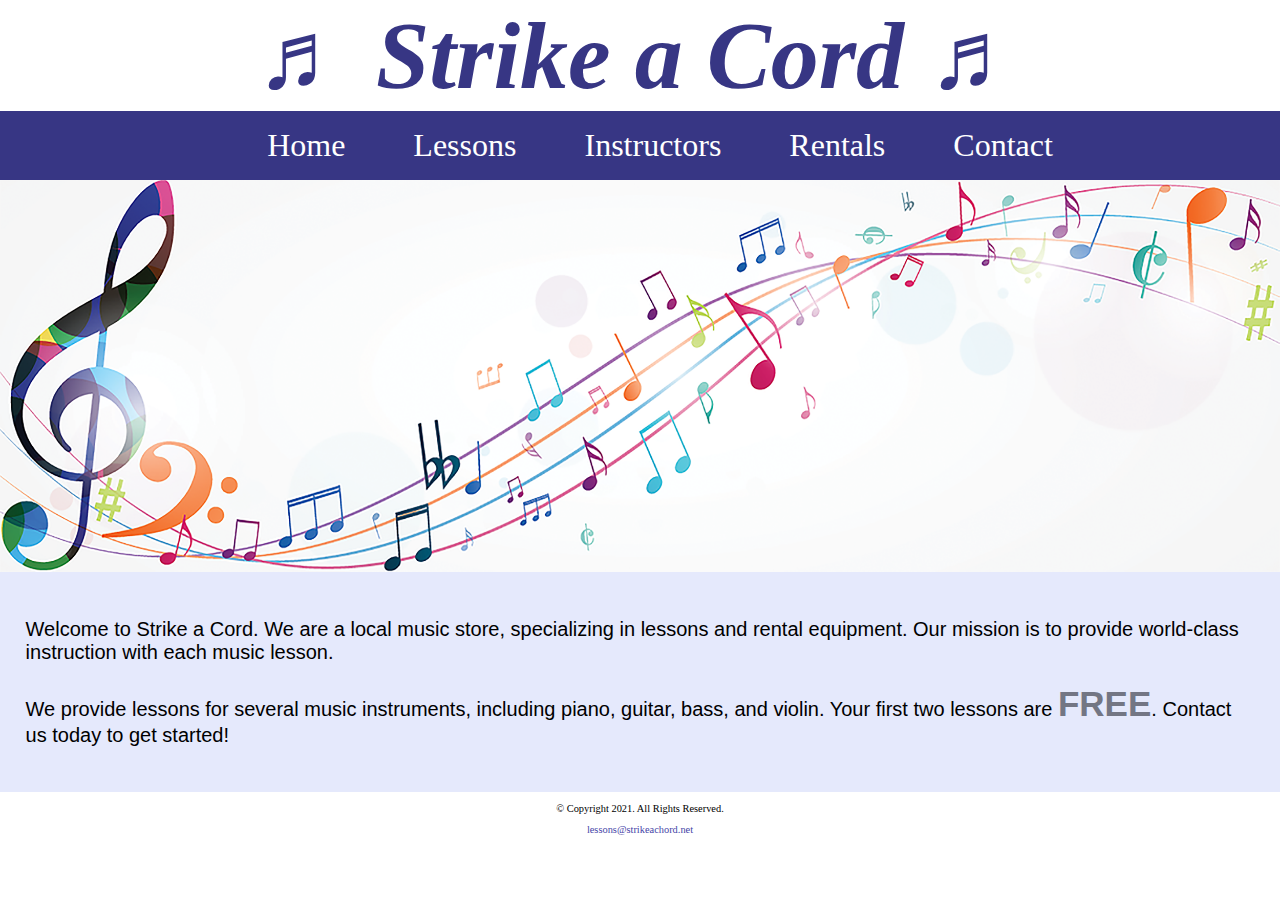
<file: music/index.html>
<!DOCTYPE html>
<!-- 
Student Name: Suzanne Lucas
File Name: index.html
Date: 2/12/2024
-->
<html lang="en">
<head>
    <title>Strike a Cord: Home Page</title>
    <meta charset="utf-8">
    <link rel="stylesheet" href="css/styles.css">
</head>
<body>

    <!-- Use the header area for the website name or logo. This is static. -->
    <header>
        <h1>&#9836; Strike a Cord &#9836;</h1>
    </header>

    <!-- Use the nav area to add Static hyperlinks to other pages within the website. -->
    <nav>
        <ul>
            <li><a href="index.html">Home</a></li>
            <li><a href="lessons.html">Lessons </a></li>
            <li><a href="instructors.html">Instructors</a></li>
            <li><a href="rentals.html">Rentals</a></li>
            <li><a href="contact.html">Contact</a></li>
        </ul>
    </nav>

    <!-- Hero Image -->
    <div id="hero">
        <img src="images/music-notes.png" alt="colorful music notes">
    </div>

    <!-- Use the main area to add the main content of the webpage. -->
    <main>

        <div id="intro">

            <p>Welcome to Strike a Cord. We are a local music store, specializing in lessons and rental equipment.
            Our mission is to provide world-class instruction with each music lesson.</p>

            <p> We provide lessons for several music instruments, including piano, guitar, bass, and violin. Your
            first two lessons are <span class="action">FREE</span>. Contact us today to get started!</p>

        </div>

    </main>

    <!-- Use the footer area to add footer static content like trademarks, social media links, contacts -->
    <footer>
        <p>&copy; Copyright 2021. All Rights Reserved.</p>
        <p><a href="mailto:lessons@strikeachord.net">lessons@strikeachord.net</a></p>
    </footer>
    
</body>
</html>
</file>
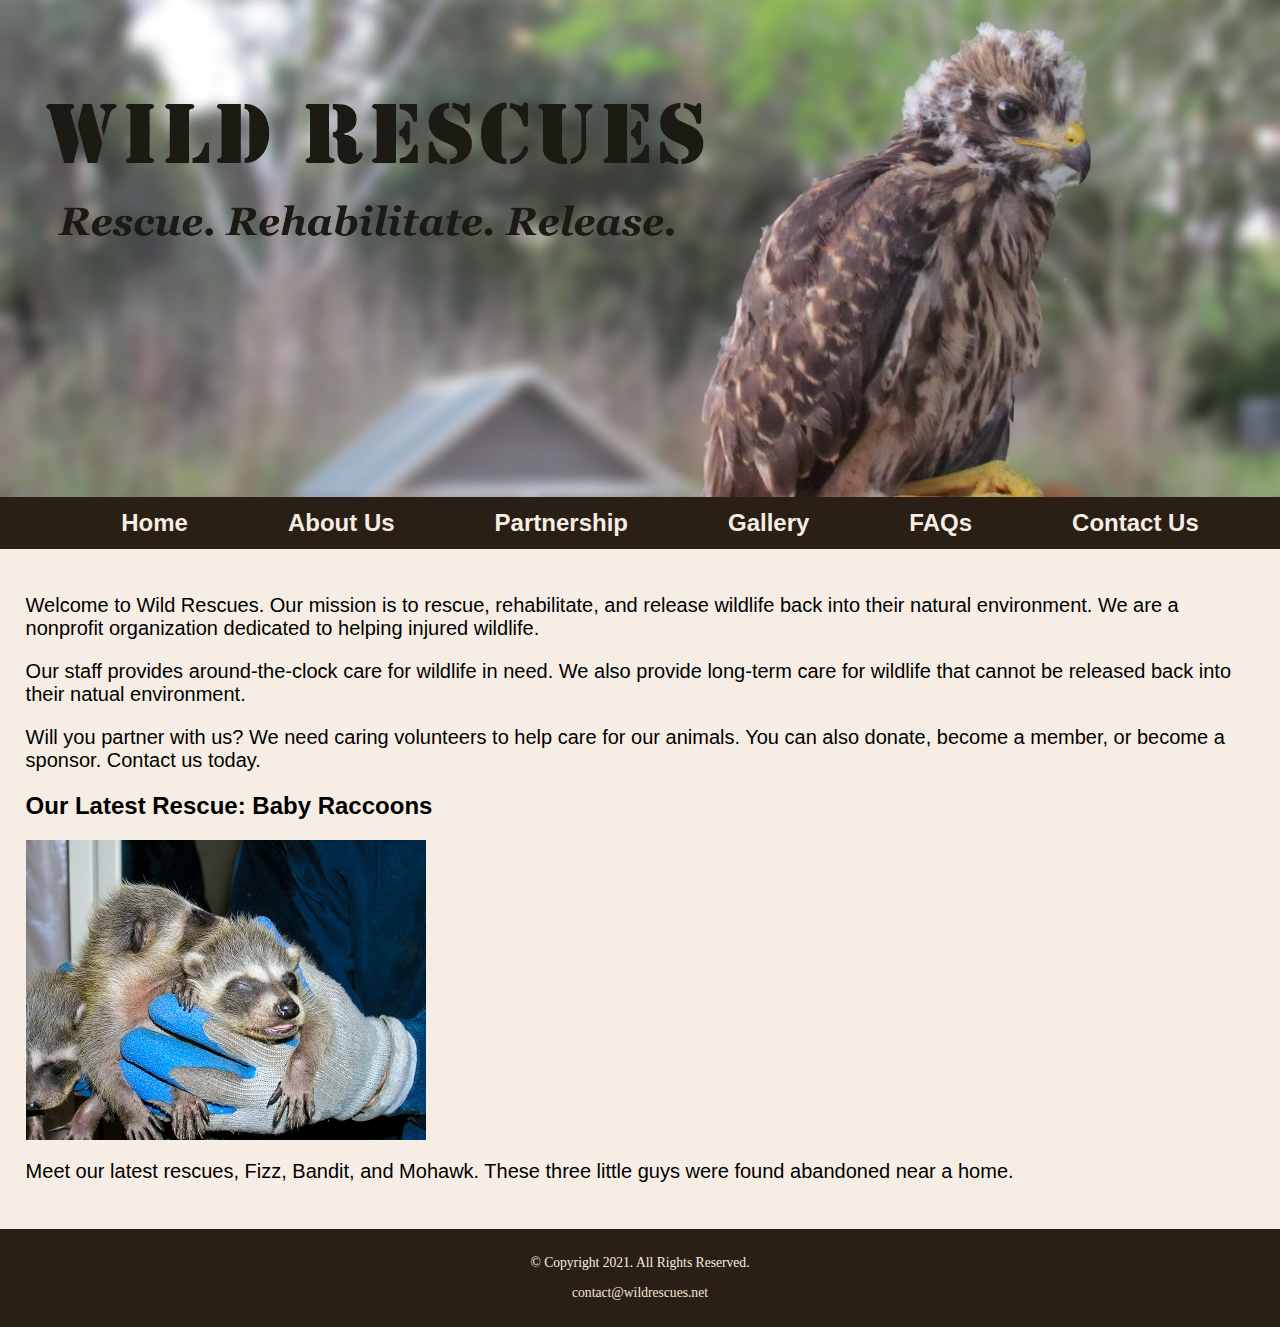
<file: rescue/index.html>
<!DOCTYPE html>
<!-- 
Student Name: Suzanne Lucas
File Name: index.html
Date: 2/28/2024
-->
<html lang="en">
<head>
    <title>Wild Rescues: Home</title>
    <meta charset="utf-8">
    <link rel="stylesheet" href="css/styles.css">
</head>
<body>

    <!-- Use the header area for the website name or logo. This is static. -->
    <header>
        <a href="index.html"><img src="images/baby-hawk.jpg" alt="rescued baby hawk"></a>
    </header>

    <!-- Use the nav area to add Static hyperlinks to other pages within the website. -->
    <nav>
        <ul>
            <li><a href="index.html">Home</a></li>
            <li><a href="about.html">About Us</a></li>
            <li><a href="partnership.html">Partnership</a></li>
            <li><a href="gallery.html">Gallery</a></li>
            <li><a href="faqs.html">FAQs</a></li>
            <li><a href="contact.html">Contact Us</a></li>
        </ul>
    </nav>

    <!-- Use the main area to add the main content of the webpage. -->
    <main>
        
        <div id="welcome">

            <p>Welcome to Wild Rescues. Our mission is to rescue, rehabilitate, and release wildlife back into their natural environment.
            We are a nonprofit organization dedicated to helping injured wildlife.</p>

            <p>Our staff provides around-the-clock care for wildlife in need. We also provide long-term care for wildlife that cannot be
            released back into their natual environment.</p>

            <p>Will you partner with us? We need caring volunteers to help care for our animals. You can also donate, become a 
            member, or become a sponsor. Contact us today.</p>

        </div>

        <div id="latest">

            <h2>Our Latest Rescue: Baby Raccoons</h2>

            <img src="images/baby-raccoons.jpg" alt="hands holding three baby raccoons">

            <p>Meet our latest rescues, Fizz, Bandit, and Mohawk. These three little guys were found abandoned near a home.</p>

        </div>

    </main>

    <!-- Use the footer area to add footer static content like trademarks, social media links, contacts -->
    <footer>
        <p>&copy; Copyright 2021. All Rights Reserved.</p>
        <p><a href="mailto:contact@wildrescues.net">contact@wildrescues.net</a></p>
    </footer>
    
</body>
</html>
</file>
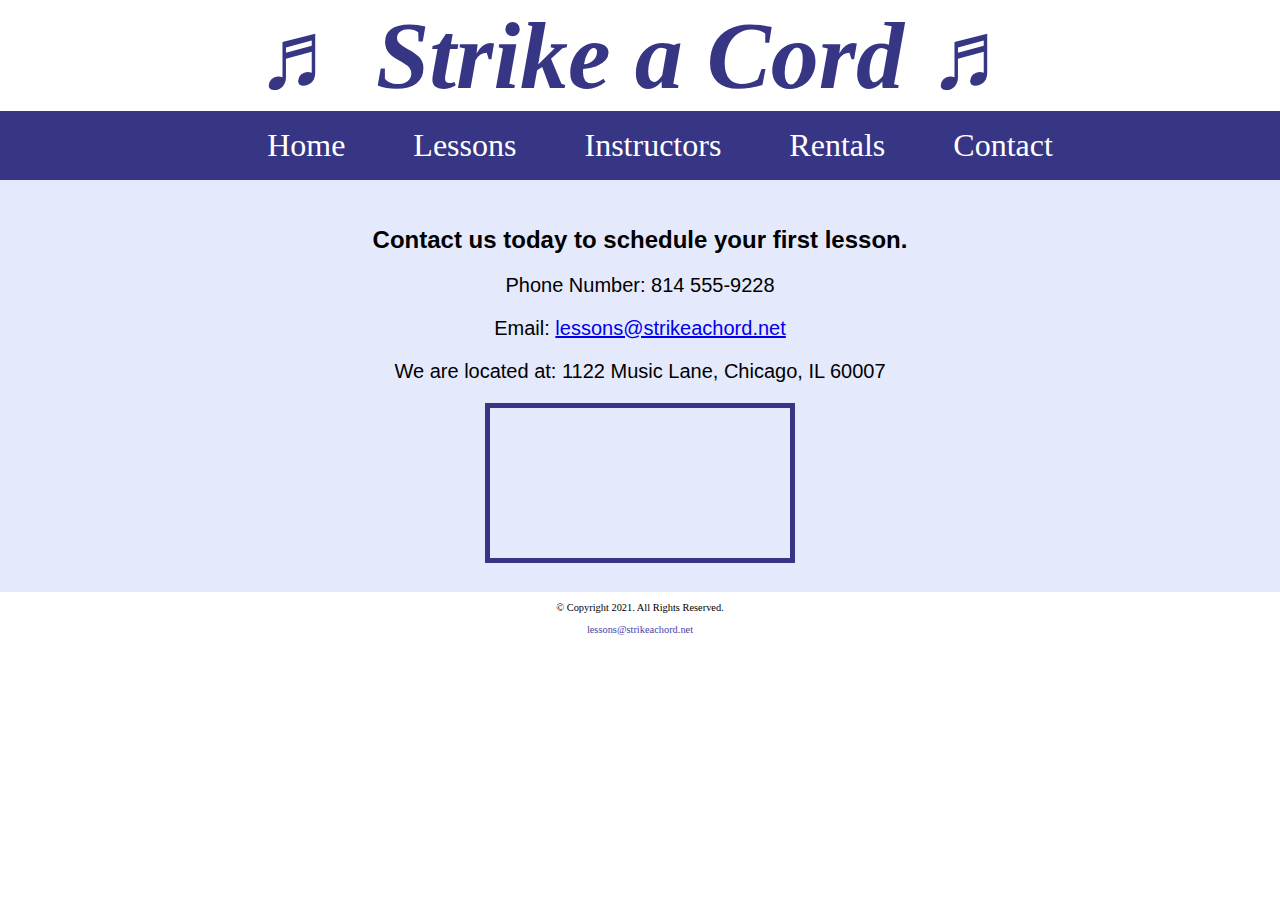
<file: music/Contact.html>
<!DOCTYPE html>
<!-- 
Student Name: Suzanne Lucas
File Name: contact.html
Date: 2/19/2024
-->
<html lang="en">
<head>
    <title>Strike a Cord: Contact</title>
    <meta charset="utf-8">
    <link rel="stylesheet" href="css/styles.css">
</head>
<body>

    <!-- Use the header area for the website name or logo. This is static. -->
    <header>
        <h1>&#9836; Strike a Cord &#9836;</h1>
    </header>

    <!-- Use the nav area to add Static hyperlinks to other pages within the website. -->
    <nav>
        <ul>
            <li><a href="index.html">Home</a></li>
            <li><a href="lessons.html">Lessons </a></li>
            <li><a href="instructors.html">Instructors</a></li>
            <li><a href="rentals.html">Rentals</a></li>
            <li><a href="contact.html">Contact</a></li>
        </ul>
    </nav>

    <!-- Use the main area to add the main content of the webpage. -->
    <main>

        <div id="contact">

            <h2>Contact us today to schedule your first lesson.</h2>
            
            <p>Phone Number: 814 555-9228</p>
            <p>Email: <a href="mailto:lessons@strikeachord.net">lessons@strikeachord.net</a></p>
            <p>We are located at: 1122 Music Lane, Chicago, IL 60007</p>

            <iframe src="https://www.google.com/maps/embed?pb=!1m18!1m12!1m3!1d380514.49363858043!2d-88.06160962171495!3d41.83326169479497!2m3!1f0!2f0!3f0!3m2!1i1024!2i768!4f13.1!3m3!1m2!1s0x880e2c3cd0f4cbed%3A0xafe0a6ad09c0c000!2sChicago%2C%20IL!5e0!3m2!1sen!2sus!4v1708355950438!5m2!1sen!2sus" 
            class="map" allowfullscreen="" loading="lazy" referrerpolicy="no-referrer-when-downgrade"></iframe>

        </div>

    </main>

    <!-- Use the footer area to add footer static content like trademarks, social media links, contacts -->
    <footer>
        <p>&copy; Copyright 2021. All Rights Reserved.</p>
        <p><a href="mailto:lessons@strikeachord.net">lessons@strikeachord.net</a></p>
    </footer>
    
</body>
</html>
</file>
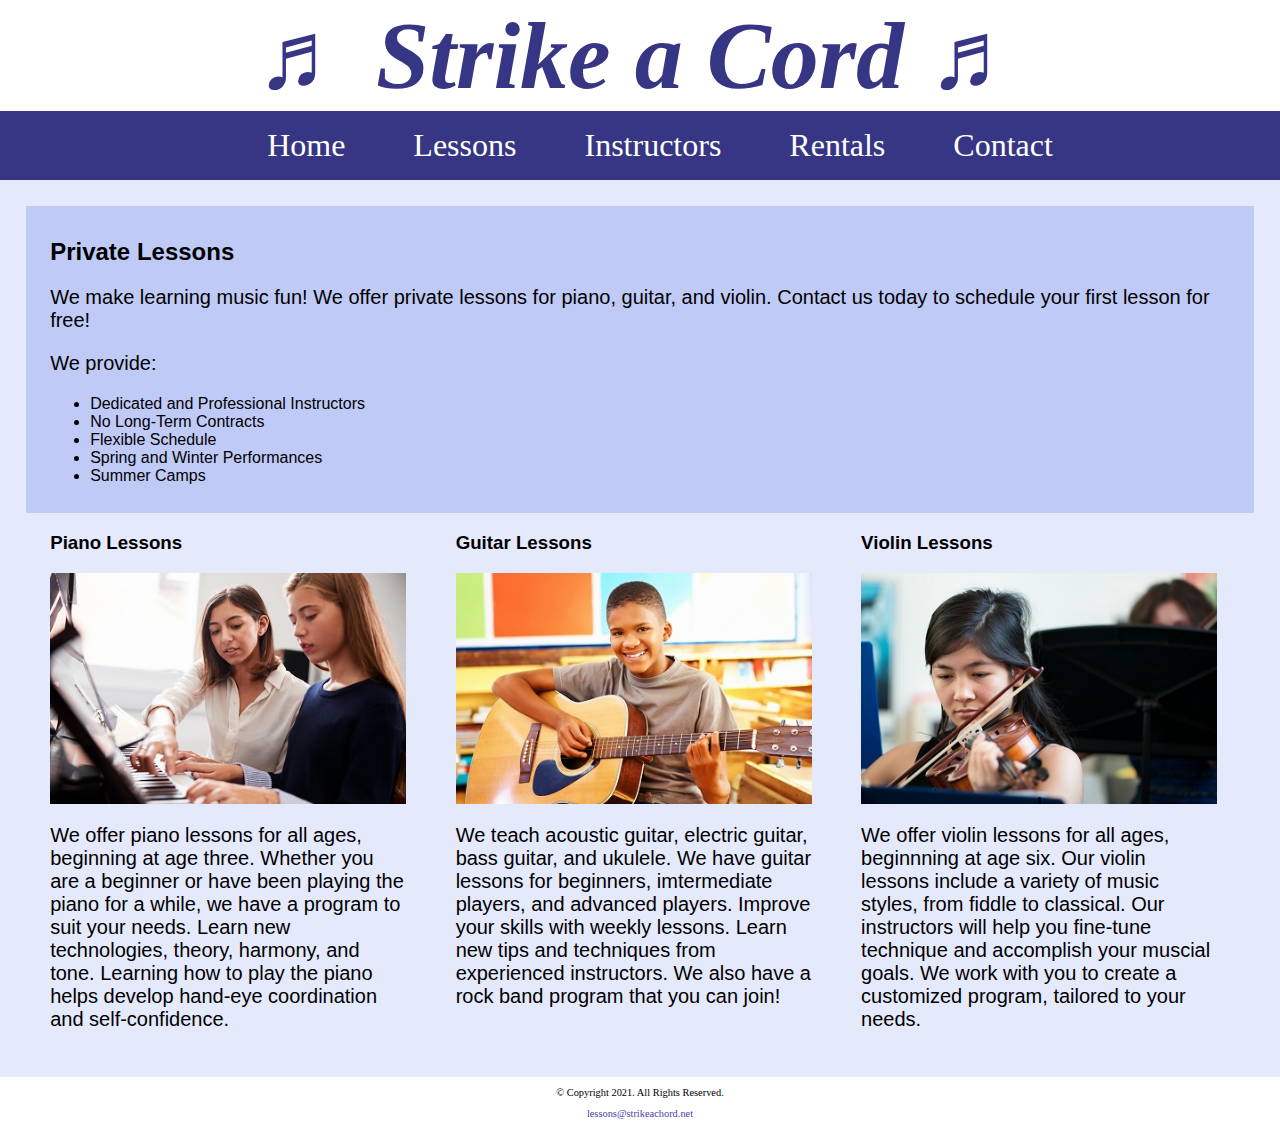
<file: music/lessons.html>
<!DOCTYPE html>
<!-- 
Student Name: Suzanne Lucas
File Name: lessons.html
Date: 2/19/2024
-->
<html lang="en">
<head>
    <title>Strike a Cord: Lessons</title>
    <meta charset="utf-8">
    <link rel="stylesheet" href="css/styles.css">
</head>
<body>

    <!-- Use the header area for the website name or logo. This is static. -->
    <header>
        <h1>&#9836; Strike a Cord &#9836;</h1>
    </header>

    <!-- Use the nav area to add Static hyperlinks to other pages within the website. -->
    <nav>
        <ul>
            <li><a href="index.html">Home</a></li>
            <li><a href="lessons.html">Lessons </a></li>
            <li><a href="instructors.html">Instructors</a></li>
            <li><a href="rentals.html">Rentals</a></li>
            <li><a href="contact.html">Contact</a></li>
        </ul>
    </nav>

    <!-- Use the main area to add the main content of the webpage. -->
    <main>

        <div id="info">

            <h2>Private Lessons</h2>

            <p>We make learning music fun! We offer private lessons for piano, 
            guitar, and violin. Contact us today to schedule your first lesson 
            for free!</p>

            <p>We provide:</p>

            <ul>
                <li>Dedicated and Professional Instructors</li>
                <li>No Long-Term Contracts</li>
                <li>Flexible Schedule</li>
                <li>Spring and Winter Performances</li>
                <li>Summer Camps</li>
            </ul>

        </div>

        <div id="piano">

            <h3>Piano Lessons</h3>

            <img src="images/piano-lesson.jpg" alt="piano teacher and student sitting at a piano">

            <p>We offer piano lessons for all ages, beginning at age three. Whether you are a beginner 
            or have been playing the piano for a while, we have a program to suit your needs. Learn
            new technologies, theory, harmony, and tone. Learning how to play the piano helps develop
            hand-eye coordination and self-confidence.</p>
            
        </div>

        <div id="guitar">
            
            <h3>Guitar Lessons</h3>

            <img src="images/child-guitar.jpg" alt="child with smile holding a guitar">

            <p>We teach acoustic guitar, electric guitar, bass guitar, and ukulele. We have guitar lessons for
            beginners, imtermediate players, and advanced players. Improve your skills with weekly lessons. Learn
            new tips and techniques from experienced instructors. We also have a rock band program that you can join!</p>

        </div>

        <div id="violin">
            
            <h3>Violin Lessons</h3>

            <img src="images/woman-violin.jpg" alt="woman playing the violin">

            <p>We offer violin lessons for all ages, beginnning at age six. Our violin lessons include
            a variety of music styles, from fiddle to classical. Our instructors will help you fine-tune
            technique and accomplish your muscial goals. We work with you to create a customized program,
            tailored to your needs.</p>

        </div>

    </main>

    <!-- Use the footer area to add footer static content like trademarks, social media links, contacts -->
    <footer>
        <p>&copy; Copyright 2021. All Rights Reserved.</p>
        <p><a href="mailto:lessons@strikeachord.net">lessons@strikeachord.net</a></p>
    </footer>
    
</body>
</html>
</file>
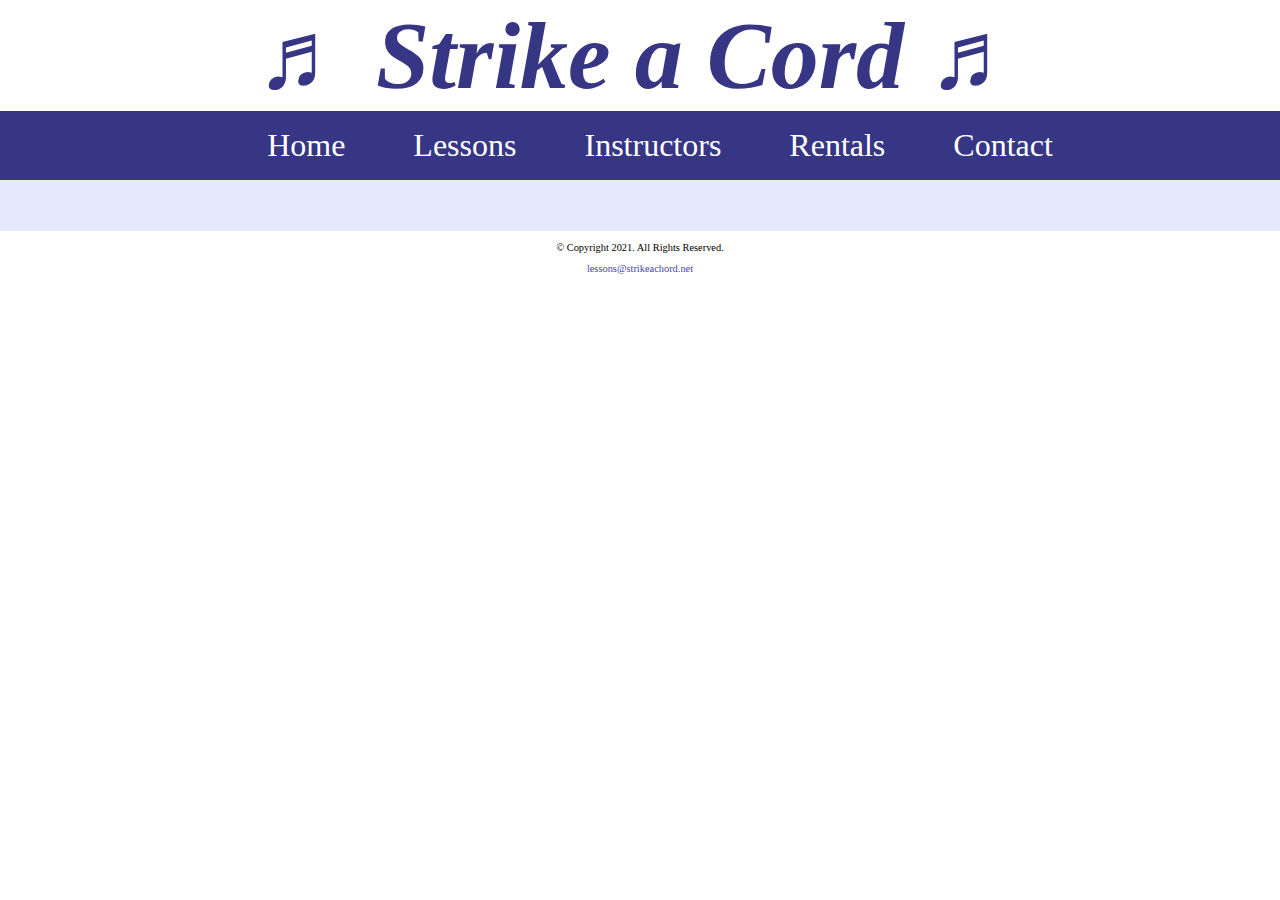
<file: music/template.html>
<!DOCTYPE html>
<!-- 
Student Name: Suzanne Lucas
File Name: template.html
Date: 2/12/2024
-->
<html lang="en">
<head>
    <title>Strike a Cord: Template</title>
    <meta charset="utf-8">
    <link rel="stylesheet" href="css/styles.css">
</head>
<body>

    <!-- Use the header area for the website name or logo. This is static. -->
    <header>
        <h1>&#9836; Strike a Cord &#9836;</h1>
    </header>

    <!-- Use the nav area to add Static hyperlinks to other pages within the website. -->
    <nav>
        <ul>
            <li><a href="index.html">Home</a></li>
            <li><a href="lessons.html">Lessons </a></li>
            <li><a href="instructors.html">Instructors</a></li>
            <li><a href="rentals.html">Rentals</a></li>
            <li><a href="contact.html">Contact</a></li>
        </ul>
    </nav>

    <!-- Use the main area to add the main content of the webpage. -->
    <main>

        <div>

        </div>

    </main>

    <!-- Use the footer area to add footer static content like trademarks, social media links, contacts -->
    <footer>
        <p>&copy; Copyright 2021. All Rights Reserved.</p>
        <p><a href="mailto:lessons@strikeachord.net">lessons@strikeachord.net</a></p>
    </footer>
    
</body>
</html>
</file>
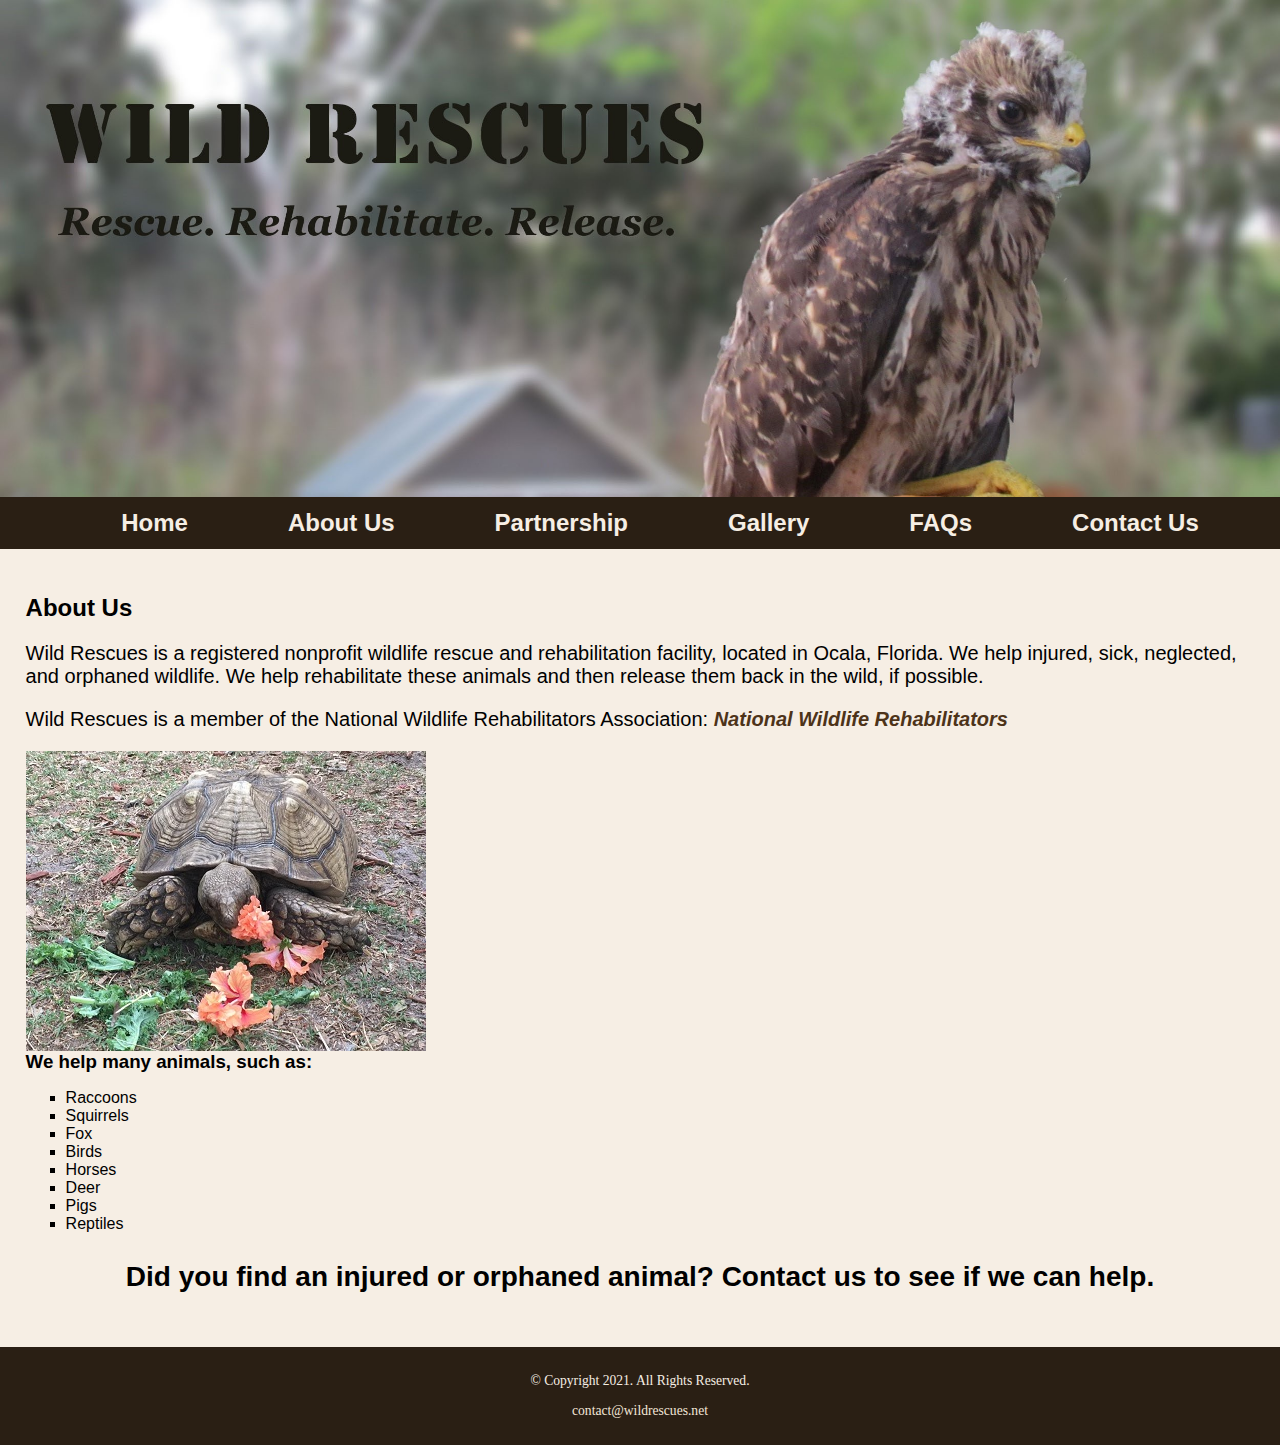
<file: rescue/about.html>
<!DOCTYPE html>
<!-- 
Student Name: Suzanne Lucas
File Name: about.html
Date: 2/19/2024
-->
<html lang="en">
<head>
    <title>Wild Rescues: About Us</title>
    <meta charset="utf-8">
    <link rel="stylesheet" href="css/styles.css">
</head>
<body>

    <!-- Use the header area for the website name or logo. This is static. -->
    <header>
        <a href="about.html"><img src="images/baby-hawk.jpg" alt="rescued baby hawk"></a>
    </header>

    <!-- Use the nav area to add Static hyperlinks to other pages within the website. -->
    <nav>
        <ul>
            <li><a href="index.html">Home</a></li>
            <li><a href="about.html">About Us</a></li>
            <li><a href="partnership.html">Partnership</a></li>
            <li><a href="gallery.html">Gallery</a></li>
            <li><a href="faqs.html">FAQs</a></li>
            <li><a href="contact.html">Contact Us</a></li>
        </ul>
    </nav>

    <!-- Use the main area to add the main content of the webpage. -->
    <main>

        <div id="info">

            <h2>About Us</h2>

            <p>Wild Rescues is a registered nonprofit wildlife rescue and rehabilitation facility,
            located in Ocala, Florida. We help injured, sick, neglected, and orphaned wildlife. We
            help rehabilitate these animals and then release them back in the wild, if possible.</p>
            
            <p>Wild Rescues is a member of the National Wildlife Rehabilitators Association: 
            <a class="link" href="https://www.nwrawildlife.org/" target="_blank">National Wildlife Rehabilitators</a></p>

            <img src="images/tortoise.jpg" alt="tortoise eating vegetation">

            <h3>We help many animals, such as:</h3>

                 <ul>
                    <li>Raccoons</li>
                    <li>Squirrels</li>
                    <li>Fox</li>
                    <li>Birds</li>
                    <li>Horses</li>
                    <li>Deer</li>
                    <li>Pigs</li>
                    <li>Reptiles</li>
                 </ul>
            
            <p class="action">Did you find an injured or orphaned animal? Contact us to see if we can help.</p>

        </div>

    </main>

    <!-- Use the footer area to add footer static content like trademarks, social media links, contacts -->
    <footer>
        <p>&copy; Copyright 2021. All Rights Reserved.</p>
        <p><a href="mailto:contact@wildrescues.net">contact@wildrescues.net</a></p>
    </footer>
    
</body>
</html>
</file>
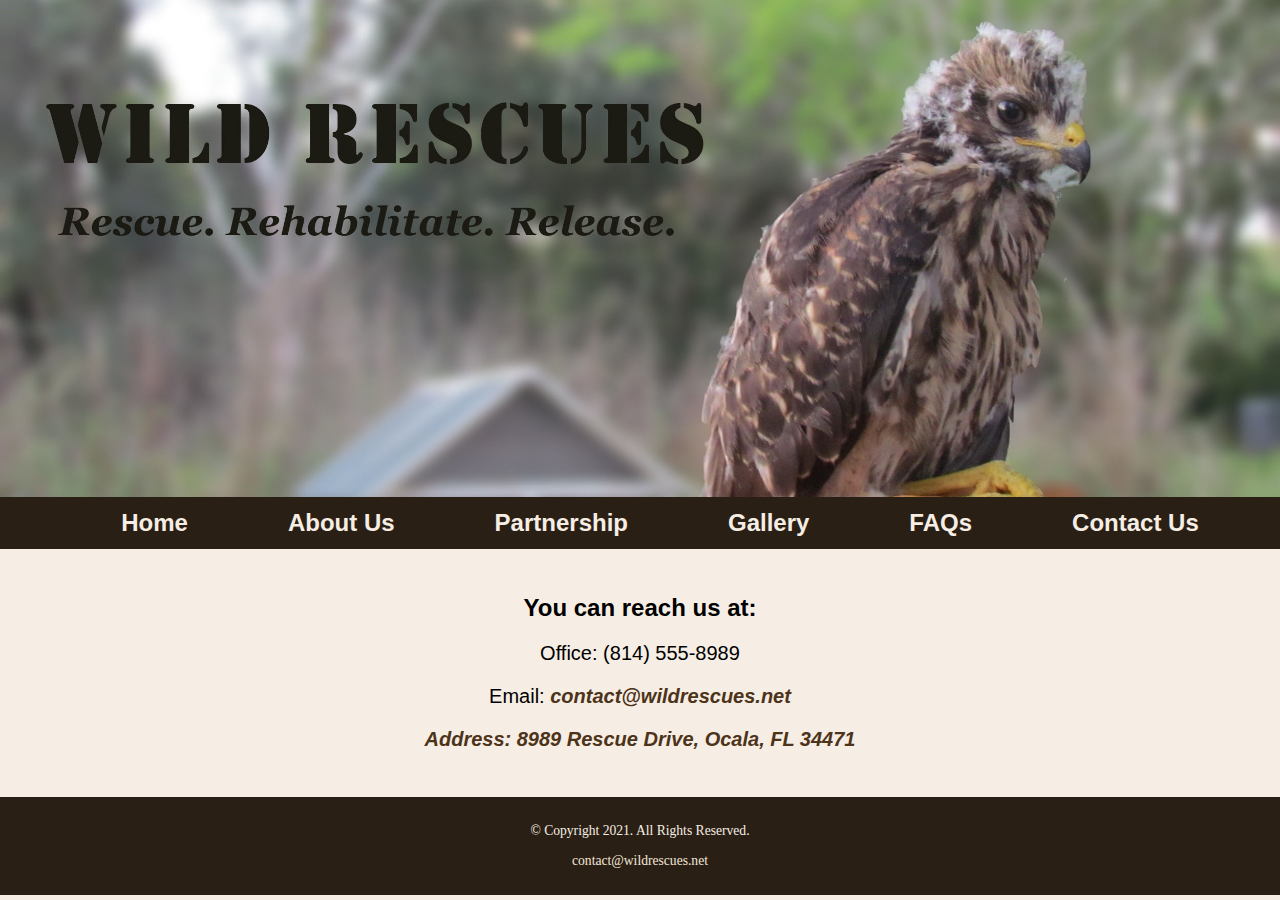
<file: rescue/contact.html>
<!DOCTYPE html>
<!-- 
Student Name: Suzanne Lucas
File Name: Contact.html
Date: 2/19/2024
-->
<html lang="en">
<head>
    <title>Wild Rescues: Contact</title>
    <meta charset="utf-8">
    <link rel="stylesheet" href="css/styles.css">
</head>
<body>

    <!-- Use the header area for the website name or logo. This is static. -->
    <header>
        <a href="contact.html"><img src="images/baby-hawk.jpg" alt="rescued baby hawk"></a>
    </header>

    <!-- Use the nav area to add Static hyperlinks to other pages within the website. -->
    <nav>
        <ul>
            <li><a href="index.html">Home</a></li>
            <li><a href="about.html">About Us</a></li>
            <li><a href="partnership.html">Partnership</a></li>
            <li><a href="gallery.html">Gallery</a></li>
            <li><a href="faqs.html">FAQs</a></li>
            <li><a href="contact.html">Contact Us</a></li>
        </ul>
    </nav>

    <!-- Use the main area to add the main content of the webpage. -->
    <main>

        <div id="contact">

            <h2>You can reach us at:</h2>

            <p>Office: (814) 555-8989</p>
            <p>Email: <a class="link" href="mailto:contact@wildrescues.net">contact@wildrescues.net</a></p>
            <p><a class="link" href="https://maps.app.goo.gl/x3NR55rF5KCjSB75A" target="_blank">Address: 8989 Rescue Drive, Ocala, FL 34471</a></p>

        </div>

    </main>

    <!-- Use the footer area to add footer static content like trademarks, social media links, contacts -->
    <footer>
        <p>&copy; Copyright 2021. All Rights Reserved.</p>
        <p><a href="mailto:contact@wildrescues.net">contact@wildrescues.net</a></p>
    </footer>
    
</body>
</html>
</file>
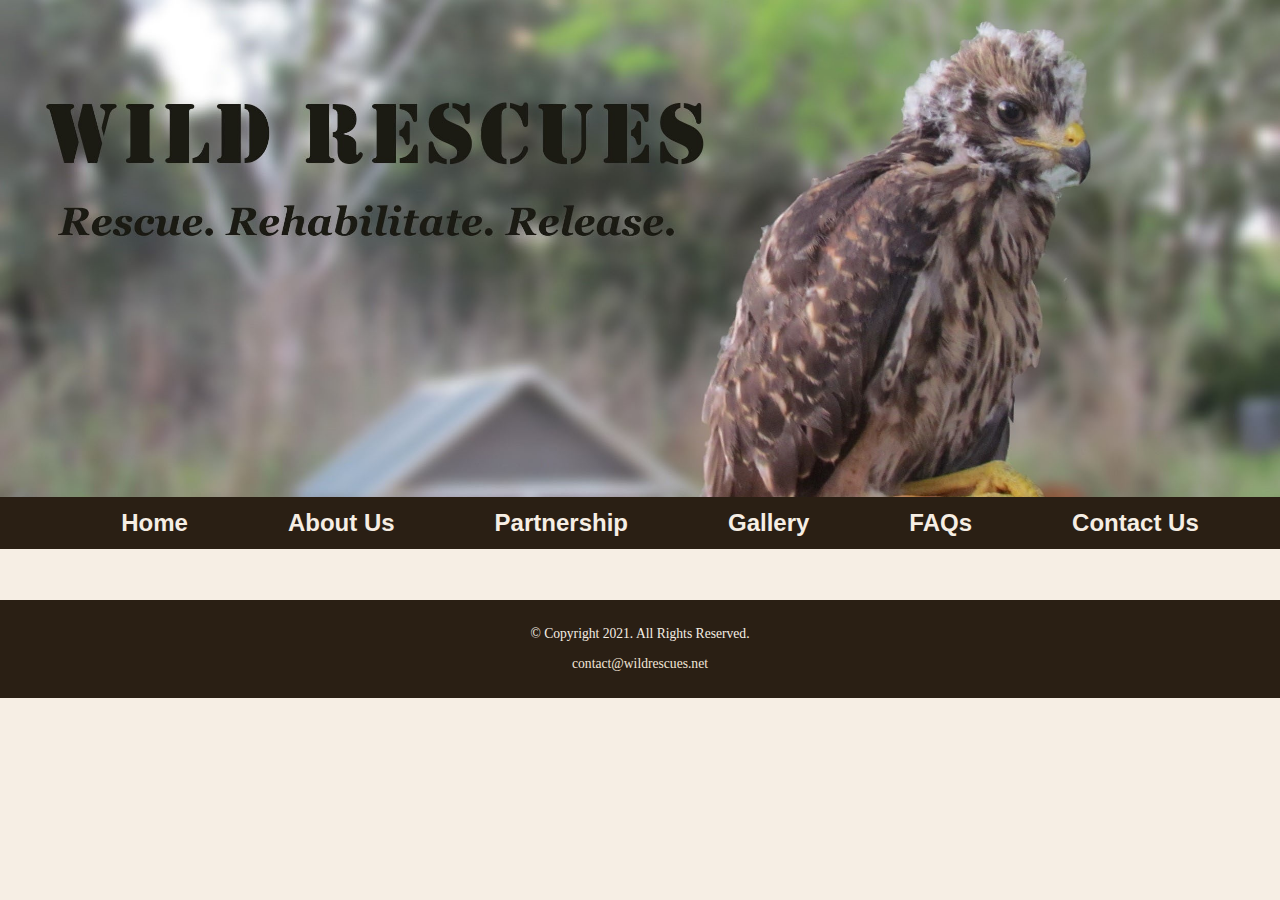
<file: rescue/template.html>
<!DOCTYPE html>
<!-- 
Student Name: Suzanne Lucas
File Name: template.html
Date: 2/12/2024
-->
<html lang="en">
<head>
    <title>Wild Rescues: Template</title>
    <meta charset="utf-8">
    <link rel="stylesheet" href="css/styles.css">
</head>
<body>

    <!-- Use the header area for the website name or logo. This is static. -->
    <header>
        <a href="template.html"><img src="images/baby-hawk.jpg" alt="rescued baby hawk"></a>
    </header>

    <!-- Use the nav area to add Static hyperlinks to other pages within the website. -->
    <nav>
        <ul>
            <li><a href="index.html">Home</a></li>
            <li><a href="about.html">About Us</a></li>
            <li><a href="partnership.html">Partnership</a></li>
            <li><a href="gallery.html">Gallery</a></li>
            <li><a href="faqs.html">FAQs</a></li>
            <li><a href="contact.html">Contact Us</a></li>
        </ul>
    </nav>

    <!-- Use the main area to add the main content of the webpage. -->
    <main>

        <div>

        </div>

    </main>

    <!-- Use the footer area to add footer static content like trademarks, social media links, contacts -->
    <footer>
        <p>&copy; Copyright 2021. All Rights Reserved.</p>
        <p><a href="mailto:contact@wildrescues.net">contact@wildrescues.net</a></p>
    </footer>
    
</body>
</html>
</file>
<file: music/css/styles.css>
/*
Author: Suzanne Lucas
Date: 2/28/2024
File Name: styles.css
*/

/* Css Reset */
body, header, nav, main, footer, img, h1 {
    margin: 0;
    padding: 0;
    border: 0;
}

/* Style rule for images */
img {
    max-width: 100%;
    display: block;
}

/* Style rules for header content */
header {
    text-align: center;
    font-size: 3em;
    color: #373684;
}

header h1 {
    font-style: italic;
}

/* Style rules for navigation area */
nav {
    background-color: #373684;
}

nav ul {
    list-style-type: none;
    margin: 0;
    text-align: center;
}

nav li {
    display: inline-block;
    font-size: 2em;
}

nav li a {
    display: block;
    color: #fff;
    text-align: center;
    padding: 0.5em 1em;
    text-decoration: none;
}

/* Style rules for main content */
main {
    padding: 2%;
    background-color: #e5e9fc;
    overflow: auto;
    font-family: Verdana, Arial, sans-serif;
}

main p {
    font-size: 1.25em;
}

.action {
    font-size: 1.75em;
    color: #737684;
    font-weight: bold;
}

#piano, #guitar, #violin {
    width: 29%;
    float: left;
    margin: 0 2%;
}

#info {
    clear: left;
    background-color: #c0caf7;
    padding: 1% 2%;
}

#contact {
    text-align: center;
}

contact a {
    color: #4645a8;
    text-decoration: none;
    font-weight: bold;
}

.map {
    border: 5px solid #373684;
}

/* Style rules for footer content */
footer {
    text-align: center;
    font-size: 0.65em;
    clear: left;
}

footer a {
    color: #4645a8;
    text-decoration: none;
}
</file>
<file: rescue/css/styles.css>
/*
Author: Suzanne Lucas
Date: 2/28/2024
File Name: styles.css
*/

/* Css Reset */
body, header, nav, main, footer, img, h1, h3 {
    margin: 0;
    padding: 0;
    border: 0;
}

/* Style rules for body and images */
body {
    background-color: #f6eee4;
}

img {
    max-width: 100%;
    display: block;
}

/* Style rules for navigation area */
nav {
    background-color: #2a1f14;
}

nav ul {
    list-style-type: none;
    margin: 0;
    text-align: center;
}

nav li {
    display: inline-block;
    font-size: 1.5em;
    font-family: Geneva, Arial, sans-serif;
    font-weight: bold;
}

nav li a {
    display: block;
    color: #f6eee4;
    padding: 0.5em 2em;
    text-decoration: none;
}

/* Style rules for main content */
main {
    padding: 2%;
    font-family: Verdana, Arial, sans-serif;
}

main p {
    font-size: 1.25em;
}

header h3 {
    padding-top: 2%;
}

main ul {
    list-style-type: square;
}

.link {
    color: #4d3319;
    font-weight: bold;
    text-decoration: none;
    font-style: italic;
}

.action {
    font-weight: bold;
    font-size: 1.75em;
    text-align: center;
}

#contact {
    text-align: center;
}

/* Style rules for footer content */
footer {
    text-align: center;
    font-size: 0.85em;
    background-color: #2a1f14;
    color: #f6eee4;
    padding: 1% 0%;
}

footer a {
    color: #f3e6d8;
    text-decoration: none;
}
</file>
